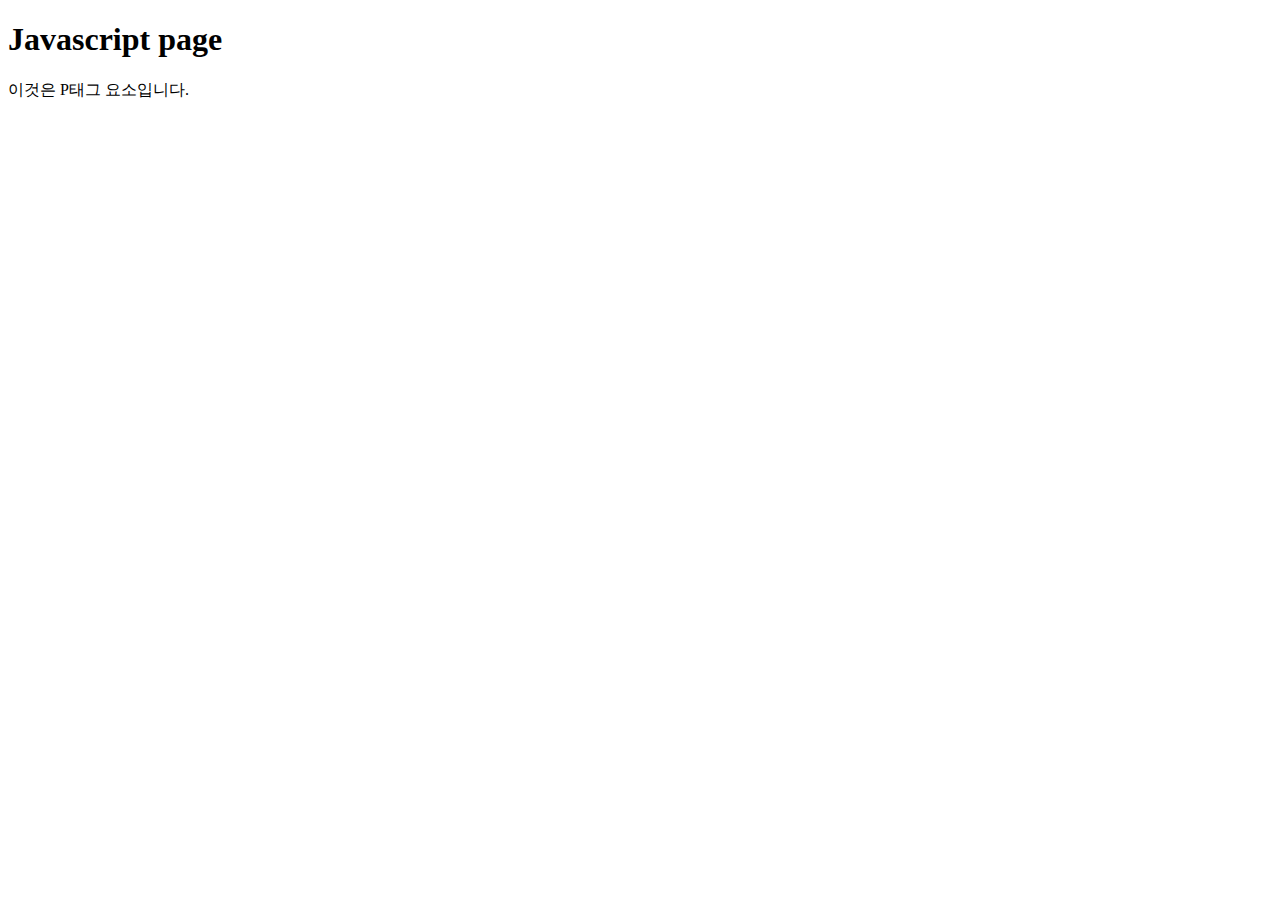
<file: 0522/index.html>
<!DOCTYPE html>
<html lang="kr">
  <head>
    <meta charset="UTF-8" />
    <meta name="viewport" content="width=device-width, initial-scale=1.0" />
    <title>Document</title>
  </head>
  <body>
    <h1>Javascript page</h1>
    <div>
      <p>이것은 P태그 요소입니다.</p>
    </div>
    <script>
      var currentYear = 2024;
      var birthYear;
      var age;

      let x;
      console.log(x);
      x = 100;
      console.log(x);
      const y = 10;

      /* alert("자바스크립트 예제");
      birthYear = prompt("태어난 연도를 입력하세요");
      age = currentYear - birthYear + 1;
      document.write(currentYear + "년 현재<br>");
      document.write(
        birthYear + "년에 태어난 사람의 나이는" + age + "세 입니다."
      );
      */
      //alert, prompt, doncument.write 은 쓰지 않는 것이 좋다.
    </script>
  </body>
</html>
</file>
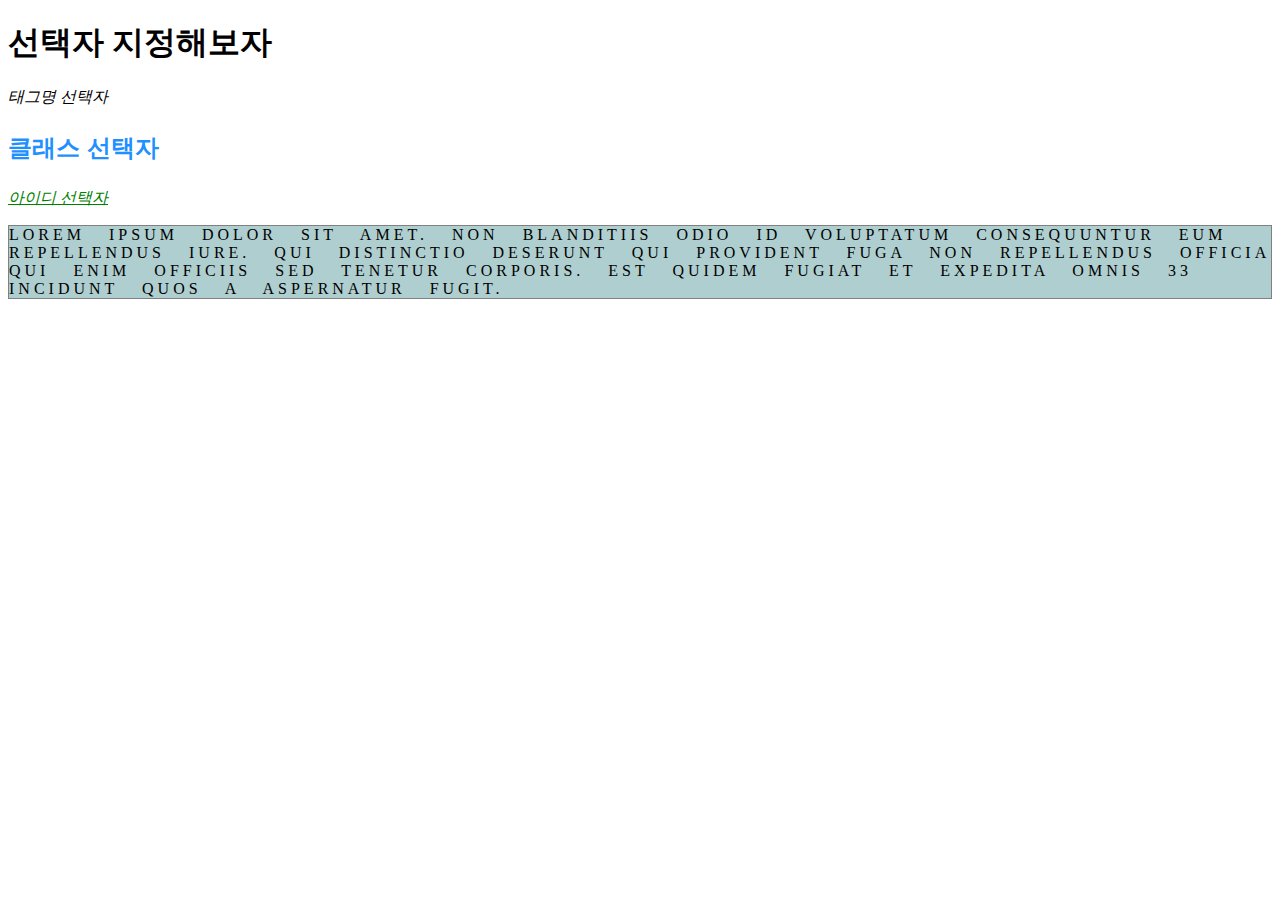
<file: 0523/index.html>
<!DOCTYPE html>
<html lang="en">
  <head>
    <meta charset="UTF-8" />
    <meta name="viewport" content="width=device-width, initial-scale=1.0" />
    <link rel="stylesheet" href="style.css" />
    <title>Document</title>
  </head>
  <body>
    <div>
      <h1>선택자 지정해보자</h1>
      <p>태그명 선택자</p>
      <p class="classSelect">클래스 선택자</p>
      <p id="idSelect">아이디 선택자</p>
    </div>
    <article class="s1">
      Lorem ipsum dolor sit amet. Non blanditiis odio id voluptatum consequuntur
      eum repellendus iure. Qui distinctio deserunt qui provident fuga non
      repellendus officia qui enim officiis sed tenetur corporis. Est quidem
      fugiat et expedita omnis 33 incidunt quos a aspernatur fugit.
    </article>
  </body>
</html>
</file>
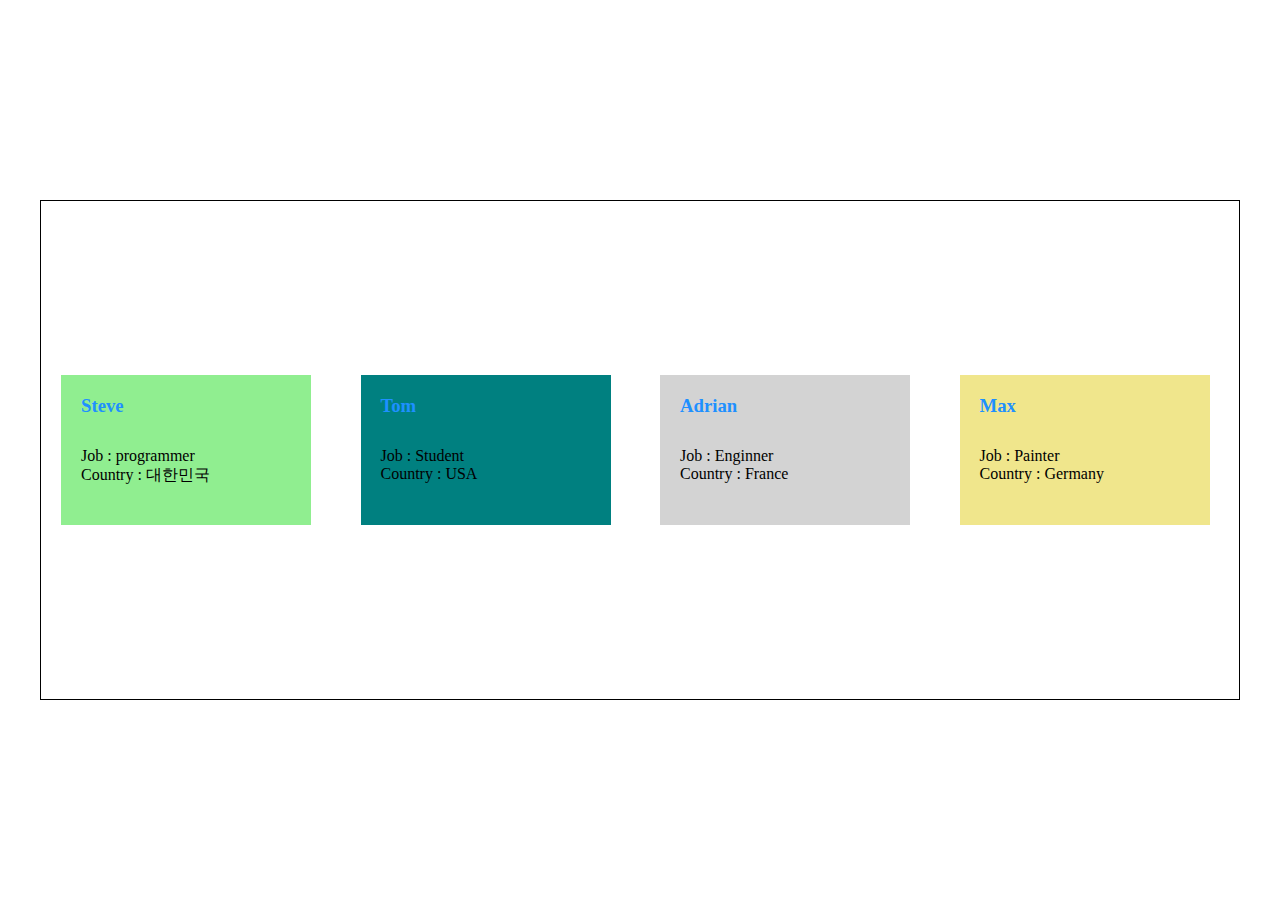
<file: 0524/index.html>
<!DOCTYPE html>
<html lang="en">
  <head>
    <meta charset="UTF-8" />
    <meta name="viewport" content="width=device-width, initial-scale=1.0" />
    <link rel="stylesheet" href="style.css" />
    <title>Document</title>
  </head>
  <body>
    <div class="container">
      <div class="namecard c1">
        <h3 class="heading">Steve</h3>
        <p>Job : programmer</p>
        <p>Country : 대한민국</p>
      </div>
      <div class="namecard c2">
        <h3 class="heading">Tom</h3>
        <p>Job : Student</p>
        <p>Country : USA</p>
      </div>
      <div class="namecard c3">
        <h3 class="heading">Adrian</h3>
        <p>Job : Enginner</p>
        <p>Country : France</p>
      </div>
      <div class="namecard c4">
        <h3 class="heading">Max</h3>
        <p>Job : Painter</p>
        <p>Country : Germany</p>
      </div>
    </div>
    <script src="script.js"></script>
  </body>
</html>
</file>
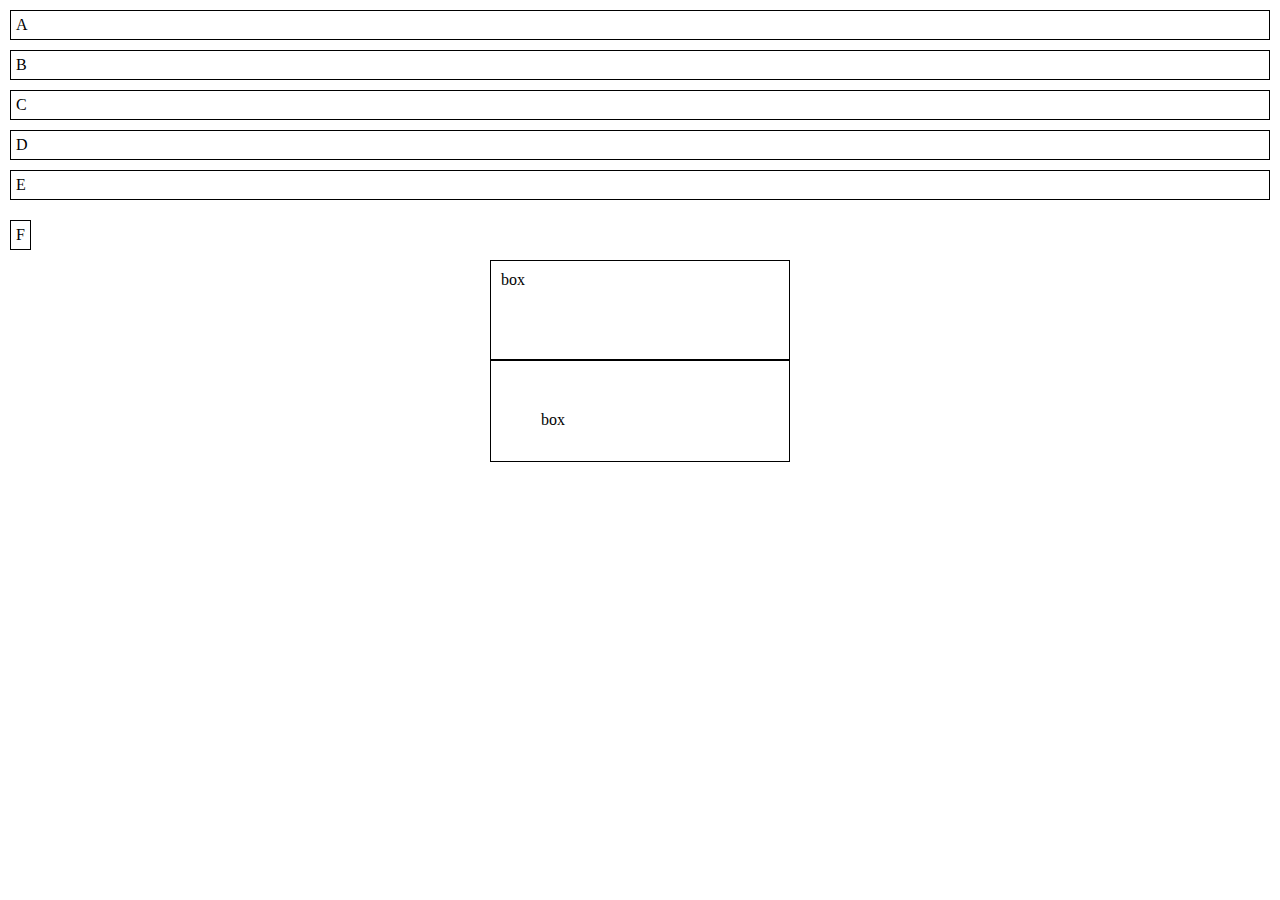
<file: 0523/box_model.html>
<!DOCTYPE html>
<html lang="kr">
  <head>
    <meta charset="UTF-8" />
    <meta name="viewport" content="width=device-width, initial-scale=1.0" />
    <link rel="stylesheet" href="box_model.css" />
    <title>Document</title>
  </head>
  <body>
    <div class="s1">A</div>
    <div class="s1">B</div>
    <div class="s1">C</div>
    <span class="s1">D</span>
    <span class="s1">E</span>
    <div class="s2">F</div>
    <div class="boxsizing">box</div>
    <div class="boxsizing2">box</div>
  </body>
</html>
</file>
<file: 0523/style.css>
p {
  font-style: italic;
}

.classSelect {
  color: dodgerblue;
  font-family: "Segoe UI", Tahoma, Geneva, Verdana, sans-serif;
  font-size: 24px;
  font-style: normal;
  font-weight: 700;
}

#idSelect {
  color: green;
  text-decoration: underline;
}

.s1 {
  text-transform: uppercase;
  letter-spacing: 4px;
  word-spacing: 16px;
  border: 1px solid gray;
  background-color: rgba(95, 158, 160, 0.5);
}
</file>
<file: 0524/style.css>
* {
  margin: 0;
  padding: 0;
  box-sizing: border-box;
}

body {
  width: 100vw;
  height: 100vh;
  /* display: grid;
  justify-content: center;
  align-items: center;
  */
}

.container {
  position: absolute;
  top: 50%;
  left: 50%;
  transform: translate(-50%, -50%);
  width: 1200px;
  height: 500px;
  border: 1px solid black;
  /* display: flex;
  justify-content: center;
  align-items: center; */
  display: grid;
  grid-template-columns: 1fr 1fr 1fr 1fr;
  justify-content: center;
  align-items: center;
}
.namecard {
  width: 250px;
  height: 150px;
  margin: 0 20px;
  padding: 20px;
}
.c1 {
  background-color: lightgreen;
}

.c2 {
  background-color: teal;
}

.c3 {
  background-color: lightgray;
}

.c4 {
  background-color: khaki;
}

.heading {
  color: dodgerblue;
  margin-bottom: 30px;
}
</file>
<file: 0523/box_model.css>
* {
  margin: 0;
  padding: 0;
  box-sizing: border-box;
}
.s1 {
  font-size: 16px;
  border: 1px solid black;
  margin: 10px;
  padding: 5px;
  display: block;
}

.s2 {
  font-size: 16px;
  border: 1px solid black;
  margin: 10px;
  padding: 5px;
  display: inline-block;
}

.boxsizing {
  width: 300px;
  height: 100px;
  border: 1px solid black;
  margin: 0 auto;
  padding: 10px;
}

.boxsizing2 {
  width: 300px;
  height: 100px;
  border: 1px solid black;
  margin: 0 auto;
  padding: 50px;
}
</file>
